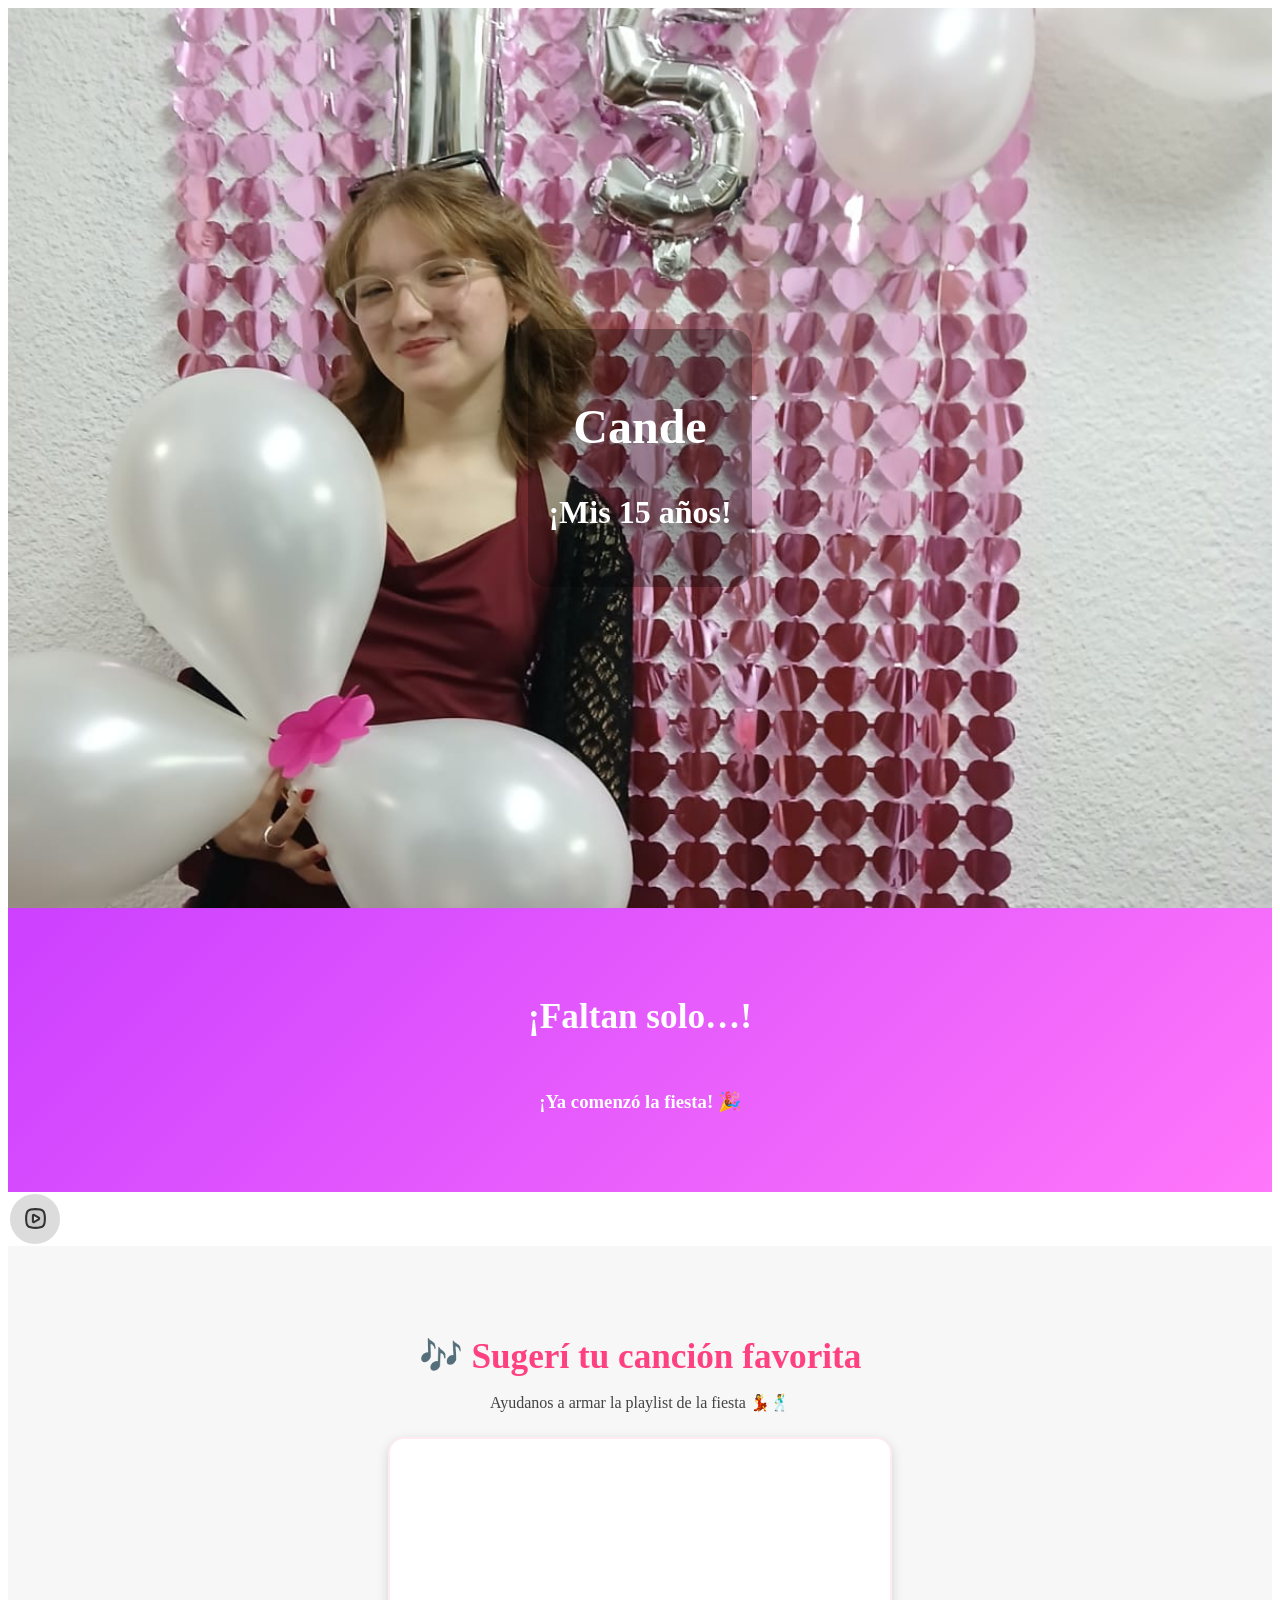
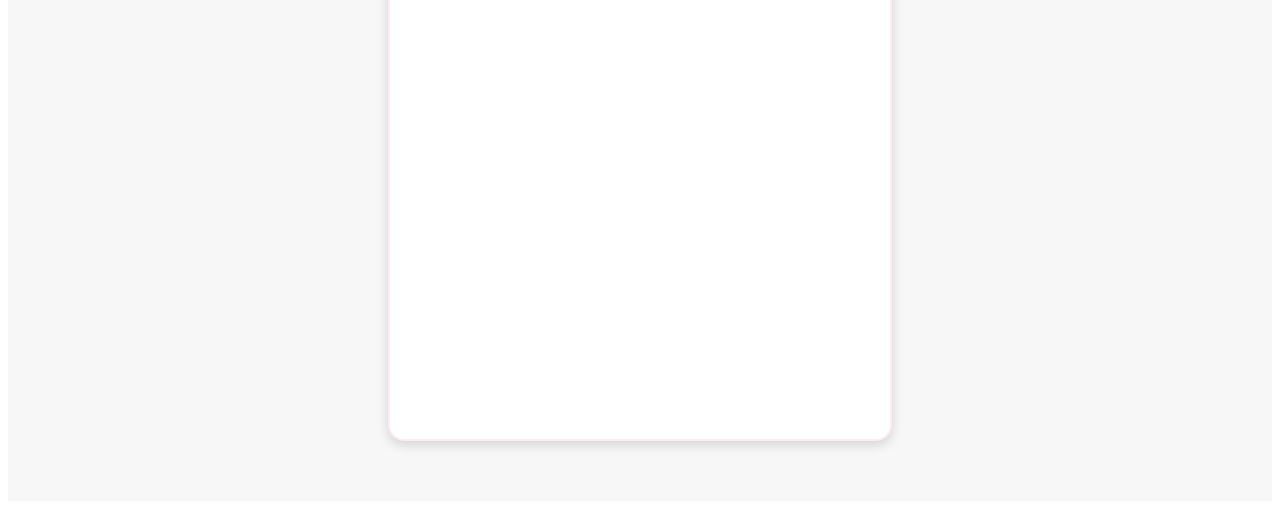
<file: index.html>
<!DOCTYPE html>
<html lang="es">

<head>
    <meta charset="UTF-8">
    <meta name="viewport" content="width=device-width, initial-scale=1.0">
    <title>Tarjeta 15 Años</title>
    <link rel="stylesheet" href="style.css">
</head>

<body>

    <!-- BLOQUE 1: Portada -->
    <section class="portada">
        <div class="contenido">
            <h1>Cande</h1>
            <h2>¡Mis 15 años!</h2>
        </div>
    </section>

    <!-- BLOQUE 2: Cuenta regresiva -->
    <section class="countdown">
        <h2>¡Faltan solo…!</h2>
        <div class="timer" id="timer">
            <div>
                <span id="days">0</span>
                <small>Días</small>
            </div>
            <div>
                <span id="hours">0</span>
                <small>Horas</small>
            </div>
            <div>
                <span id="minutes">0</span>
                <small>Minutos</small>
            </div>
            <div>
                <span id="seconds">0</span>
                <small>Segundos</small>
            </div>
        </div>
    </section>

    <!-- BLOQUE 3: Música de fondo -->
    <div class="position-relative">
        <div class="position-fixed" style="z-index: 9; top: calc(100vh - 80px); left: 20px;">
            <div id="play-pause" class="play"></div>
            <audio id="track" preload="auto">
                <source src="./Iframe Beyoncé - Halo [bnVUHWCynig].mp3" type="audio/mpeg">
                Tu navegador no soporta audio.
            </audio>
        </div>
    </div>

    <!-- BLOQUE 4: Sugerencias de canciones -->
    <section class="sugerencias" id="sugerencias">
        <h2>🎶 Sugerí tu canción favorita</h2>
        <p>Ayudanos a armar la playlist de la fiesta 💃🕺</p>

        <div class="formulario-google">
            <iframe
                src="https://docs.google.com/forms/d/e/1FAIpQLScQtC35DptNX7A1i2qh-rSc5LVWWSYwdYMR4NEy-BwAPgju4A/viewform?embedded=true"
                frameborder="0" marginheight="0" marginwidth="0">
            Cargando…
            </iframe>
        </div>
    </section>


    <!-- JS -->
    <script src="script.js"></script>
</body>

</html>
</file>
<file: style.css>
/* --- BLOQUE 1: Portada --- */
.portada {
    min-height: 100vh;
    background: url("fondo.jpg") no-repeat center/cover;
    color: #fff;
    display: flex;
    justify-content: center;
    align-items: center;
    text-align: center;
}
.portada .contenido {
    background: #0000004b;
    padding: 30px 20px;
    border-radius: 20px;
}
.portada h1 { font-size: clamp(2rem, 5vw, 3rem); }
.portada h2 { font-size: clamp(1.5rem, 4vw, 2rem); }

/* --- BLOQUE 2: Cuenta regresiva --- */
.countdown {
    background: linear-gradient(135deg, #cc40ff, #ff77fa);
    color: white;
    padding: 60px 20px;
    text-align: center;
}
.countdown h2 { font-size: clamp(1.5rem, 5vw, 2.2rem); margin-bottom: 1em; }
.timer {
    display: flex;
    gap: 15px;
    justify-content: center;
    flex-wrap: wrap;
}
.timer div {
    background: rgba(255,255,255,0.2);
    padding: 20px;
    border-radius: 12px;
    min-width: 70px;
}
.timer span { display: block; font-size: clamp(1.5rem,6vw,2rem); font-weight: bold; }
.timer small { font-size: 0.9rem; }

/* --- BLOQUE 3: Botón play/pause --- */
#play-pause {
    cursor: pointer;
    height: 50px;
    width: 50px;
    border-radius: 50%;
    background-color: gainsboro;
    border: 2px solid #fff;
    background-image: url('./play-square-svgrepo-com.svg'); /* poner icono play */
    background-size: 50%;
    background-position: center;
    background-repeat: no-repeat;
}
#play-pause.pause {
    background-image: url('./pause-square-svgrepo-com.svg'); /* poner icono pause */
}

/* Bloque 4 - Sugerencias de canciones */
.sugerencias {
    background: #f7f7f7;
    padding: 60px 20px;
    text-align: center;
}

.sugerencias h2 {
    font-size: clamp(1.5rem, 5vw, 2.2rem);
    color: #ff4081;
    margin-bottom: 15px;
}

.sugerencias p {
    margin-bottom: 25px;
    color: #444;
}

/* Contenedor del formulario */
.formulario-google {
    display: flex;
    justify-content: center;
    align-items: center;
}

/* Estilo del iframe */
.formulario-google iframe {
    width: 90%;
    max-width: 500px;   /* no se estira demasiado en pantallas grandes */
    height: 600px;
    border-radius: 16px;
    box-shadow: 0 4px 12px rgba(0,0,0,0.15);
    border: 2px solid lch(58.49% 74.78 7.09 / 0.103); /* borde para que combine con la tarjeta */
    background: white;
}
</file>
